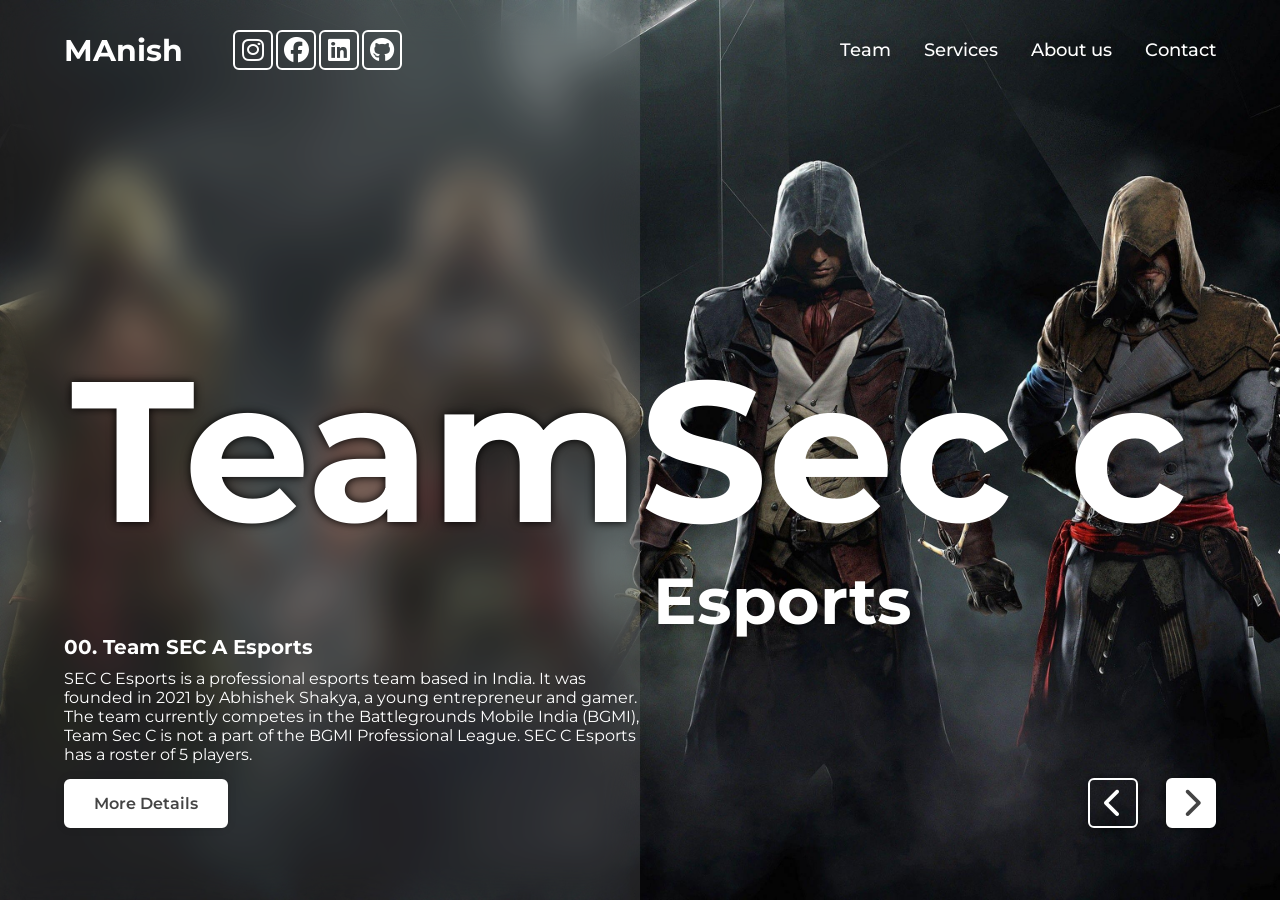
<file: Gaming Web/index.html>
<!DOCTYPE html>
<html lang="en">
<head>
    <meta charset="UTF-8">
    <meta name="viewport" content="width=device-width, initial-scale=1.0">
    <link rel="stylesheet" href="https://cdnjs.cloudflare.com/ajax/libs/font-awesome/6.4.2/css/all.min.css" />
    <script src="script.js" defer></script>
    <link rel="stylesheet" href="style.css">
    <title>Team SEC C</title>
</head>
<body>
    <header class="header">
        <a href="" class="logo">MAnish</a>

        <div class="social">
            <a href="https://www.instagram.com/itz_manish_giri/"><i class="fa-brands fa-instagram"></i></a>
            <a href="https://www.facebook.com/profile.php?id=100077472327100"><i class="fa-brands fa-facebook"></i></a>
            <a href="https://www.linkedin.com/in/manish-giri-46a529254/"><i class="fa-brands fa-linkedin"></i></a>
            <a href="https://github.com/abstracted-m7"><i class="fa-brands fa-github"></i></a>
        </div>

        <nav class="navbar">
            <a href="#">Team</a>
            <a href="#">Services</a>
            <a href="#">About us</a>
            <a href="#">Contact</a>
        </nav>
    </header>

    <section class="banner">
        <div class="slider">
            <div class="slide active">
                <img src="./1.jpg" alt="">
                <div class="left-info">
                    <div class="penetrte-blur">
                        <h1>Team</h1>
                    </div>
                    <div class="content">
                        <h3>00. Team SEC A Esports</h3>
                        <p>SEC C Esports is a professional esports team based in India. It was founded in 2021 by Abhishek Shakya, a young entrepreneur and gamer. The team currently competes in the Battlegrounds Mobile India (BGMI), Team Sec C is not a part of the BGMI Professional League. SEC C Esports has a roster of 5 players.</p>
                        <a href="#" class="btn">More Details</a>
                    </div>
                </div>
                <div class="right-info">
                    <h1>Sec c</h1>
                    <h3>Esports</h3>
                </div>
            </div>

            <div class="slide">
                <img src="./10.jpeg" alt="">
                <div class="left-info">
                    <div class="penetrte-blur">
                        <h1>Snak</h1>
                    </div>
                    <div class="content">
                        <h3>01. The Entry Fragger</h3>
                        <p>Abhishek Shakya, also known by his in-game name SnakeEye, is the entry fragger of SEC C Esports. He is responsible for taking the first shots in a fight and creating openings for his teammates. He is a skilled and aggressive player who is not afraid to take risks. SnakeEye has been playing BGMI since its release in 2021. SnakeEye is a key player for SEC C Esports.</p>
                        <a href="#" class="btn">More Details</a>
                    </div>
                </div>
                <div class="right-info">
                    <h1>eEye</h1>
                    <h3>Abhishek</h3>
                </div>
            </div>

            <div class="slide">
                <img src="./9.jpg" alt="">
                <div class="left-info">
                    <div class="penetrte-blur">
                        <h1>Ven</h1>
                    </div>
                    <div class="content">
                        <h3>02. The Supporter</h3>
                        <p>Ashish Shakya, in-game name Venom, is the support player of Team SEC C in Battlegrounds Mobile India (BGMI). He is known for his aggressive playstyle and his ability to clutch in difficult situations. He is also a skilled sniper and fragger.</p>
                        <a href="#" class="btn">More Details</a>
                    </div>
                </div>
                <div class="right-info">
                    <h1>om</h1>
                    <h3>Ashish

                    </h3>
                </div>
            </div>

            <div class="slide">
                <img src="./4.jpg" alt="">
                <div class="left-info">
                    <div class="penetrte-blur">
                        <h1>Fla</h1>
                    </div>
                    <div class="content">
                        <h3>03. The IGL</h3>
                        <p>Pankaj Rajpoot, in-game name Flash, is the in-game leader (IGL) of Team SEC C in Battlegrounds Mobile India (BGMI). He is responsible for making strategic decisions during matches and leading his team to victory. He is known for his calm and composed demeanor under pressure, and his ability to make quick decisions.</p>
                        <a href="#" class="btn">More Details</a>
                    </div>
                </div>
                <div class="right-info">
                    <h1>sh</h1>
                    <h3>pankaj</h3>
                </div>
            </div>

            <div class="slide">
                <img src="./8.jpg" alt="">
                <div class="left-info">
                    <div class="penetrte-blur">
                        <h1>Mr. R</h1>
                    </div>
                    <div class="content">
                        <h3>04. The All Rounder</h3>
                        <p>Shivam Rajput, in-game name Mr. Rajput, is an all-rounder of Team SEC C in Battlegrounds Mobile India (BGMI). He is known for his versatility and his ability to play any role in a match. He is a skilled fragger, sniper, and support player.</p>
                        <a href="#" class="btn">More Details</a>
                    </div>
                </div>
                <div class="right-info">
                    <h1>ajput</h1>
                    <h3>Shivam</h3>
                </div>
            </div>

            <div class="slide">
                <img src="./6.jpg" alt="">
                <div class="left-info">
                    <div class="penetrte-blur">
                        <h1>Sass</h1>
                    </div>
                    <div class="content">
                        <h3>05. The Extra</h3>
                        <p>Shashank Pal, in-game name Sassy Boi, is an extra player of Team SEC C in Battlegrounds Mobile India (BGMI). He is a skilled player who is able to fill in for any role in the team. He is also a good coach and he helps the team to improve their gameplay.</p>
                        <a href="#" class="btn">More Details</a>
                    </div>
                </div>
                <div class="right-info">
                    <h1>y Boi</h1>
                    <h3>Shashank</h3>
                </div>
            </div>
        </div>

        <div class="navigation">
            <span class="prev-btn"><i class="fa-solid fa-chevron-left fa-3x"></i></span>
            <span class="next-btn"><i class="fa-solid fa-chevron-right fa-3x"></i></span>
        </div>
    </section>
</body>
</html>
</file>
<file: Gaming Web/style.css>
@import url('https://fonts.googleapis.com/css2?family=Montserrat:ital,wght@0,300;0,400;0,500;0,600;0,700;0,800;1,900&display=swap');

*{
    margin: 0;
    padding: 0;
    box-sizing: border-box;
    font-family: 'Montserrat', sans-serif;
}

:root{
    font-size: 62.5%;
}

.header{
    position: fixed;
    top: 0;
    left: 0;
    width: 100%;
    padding: 30px 5%;
    background: transparent;
    display: flex;
    align-items: center;
    z-index: 5;
}

.logo{
    font-size: 30px;
    color: #fff;
    text-decoration: none;
    font-weight: 700;
}

.social{
    margin: 0 auto 0 50px;
}

.social a{
    display: inline-flex;
    justify-content: center;
    text-align: center;
    width: 40px;
    height: 40px;
    background: transparent;
    border: 2px solid #fff;
    border-radius: 6px;
    text-decoration: none;
    transition: all 0.5s ease;
}

.social a:hover{
    background: #fff;
}

.social a i{
    display: flex;
    font-size: 25px;
    color: #fff;
    padding-top: 6px;
    transition: all 0.5s ease;
}

.social a:hover i{
    color: #444;
}

.navbar a{
    font-size: 18px;
    color: #fff;
    text-decoration: none;
    font-weight: 500;
    margin-left: 30px;
    text-shadow: 0 0 10px rgba(0, 0, 0, 0.2);
}

.banner{
    position: relative;
    width: 100%;
    height: 100vh;
    overflow-x: hidden;
}

.slider .slide{
    position: absolute;
    width: 100%;
    height: 100vh;
}

.slide img{
    position: absolute;
    object-fit: cover;
    width: 100%;
    height: 100%;
    pointer-events: none;
    opacity: 0;
    transition: 0.3s ease;
}

.slide.active img{
    opacity: 1;
}

.slide .left-info{
    position: absolute;
    top: 0;
    left: 0;
    width: 50%;
    height: 100%;
    transform: translateX(-100%);
    transition: 0s;
}

.slide.active .left-info{
    transform: translateX(0);
    z-index: 1;
    transition: 1s ease;
}

.left-info .penetrte-blur{
    position: absolute;
    width: 100%;
    height: 100%;
    background: rgba(255, 255, 255, 0.1);
    backdrop-filter: blur(20px);
    display: flex;
    justify-content: flex-end;
    align-items: center;
}

.penetrte-blur h1{
    font-size: 200px;
    color: #fff;
    text-shadow: 0 0 10px rgba(0, 0, 0, 5);
}

.left-info .content{
    position: absolute;
    bottom: 8%;
    left: 10%;
    color: #fff;
}

.content h3{
    font-size: 20px;
}

.content p{
    font-size: 16px;
    margin: 10px 0 1.5rem;
}

.content .btn{
    display: inline-block;
    padding: 1.3rem 2.8rem;
    background: #fff;
    border: 2px solid white;
    border-radius: 6px;
    box-shadow: 0 0 10px rgba(0, 0, 0, 0.1);
    font-size: 1.6rem;
    color: #444;
    text-decoration: none;
    font-weight: 600;
    transition: all 0.5s ease;
}

.content .btn:hover{
    background: transparent;
    color: #fff;
}

.slide .right-info{
    position: absolute;
    top: 0;
    right: 0;
    width: 50%;
    height: 100%;
    /* background: red; */
    display: flex;
    flex-direction: column;
    justify-content: center;
    transform: translateX(100%);
    transition: 0s;
}

.slide.active .right-info{
    transform: translateX(0);
    z-index: 1;
    transition: 1s ease;
}

.right-info h1{
    font-size: 200px;
    color: #fff;
    text-shadow: 
        0 1px 0 #ccc,
        0 2px 0 #c9c9c9,
        0 3px 0 #bbb,
        0 4px 0 #b9b9b9,
        0 5px 0 #aaa,  
        0 6px 1px rgba(0, 0, 0, 0.1),  
        0 0px 5px rgba(0, 0, 0, 0.1),  
        0 1px 3px rgba(0, 0, 0, 0.3),  
        0 3px 5px rgba(0, 0, 0, 0.2),  
        0 5px 10px rgba(0, 0, 0, 0.25),  
        0 10px 10px rgba(0, 0, 0, 0.2),  
        0 20px 20px rgba(0, 0, 0, 0.15),  
        ;
}

.right-info h3{
    position: absolute;
    font-size: 65px;
    color: #fff;
    text-shadow: 0 0 10px rgba(0, 0, 0, 0.3);
    transform: translateY(190%);
    margin-left: 1.3rem;
}

.navigation{
    position: absolute;
    bottom: 8%;
    right: 5%;
    z-index: 99;
}

.navigation span{
    display: inline-flex;
    width: 5rem;
    height: 5rem;
    background: #fff;
    border: 2px solid #fff;
    box-shadow: 0 0 10px rgba(0, 0, 0, 0.5);
    cursor: pointer;
    margin-left: 2.5rem;
    border-radius: 6px;
    align-items: center;
    justify-content: center;
}

.navigation span:nth-child(1){
    background: transparent;
}

.navigation span:nth-child(1):hover{
    background: #fff;
}

.navigation span i{
    color: #444;
    transition: all .5s ease;
}

.navigation span:nth-child(1) i{
    color: #fff;
}

.navigation span:nth-child(1):hover i{
    color: #444;
}
</file>
